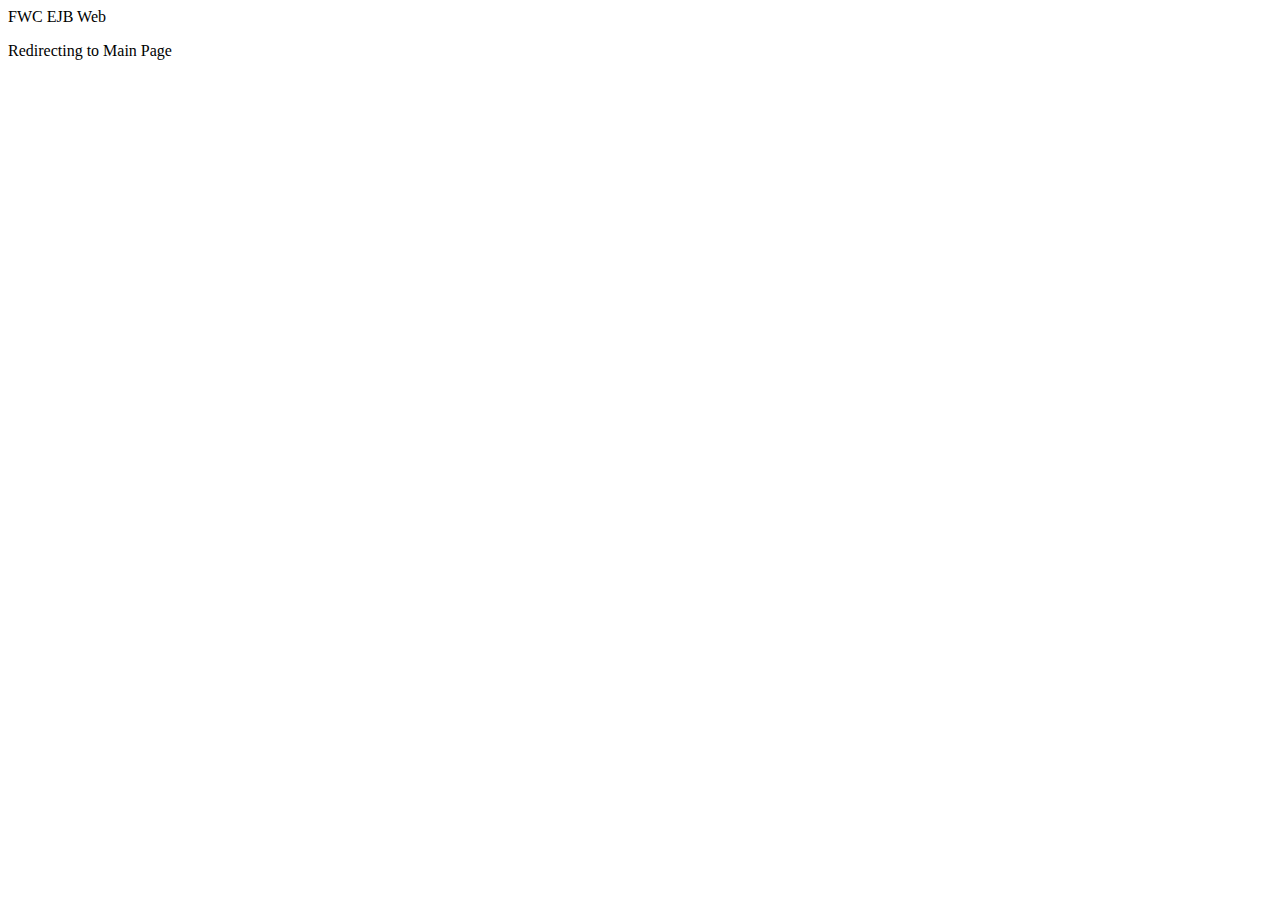
<file: fwc-ejb-web/src/main/webapp/index.html>
<html>
    <head>
        <title>FWC EJB Web</title>
        <script type="text/javascript">
            (function() {
                setTimeout(function() {
                    document.location.href="/fwc";
                }, 1500);
            })();
        </script>
    </head>
    <body>
       <p>FWC EJB Web</p>
       <p>Redirecting to Main Page</p>
    </body>
</html>
</file>
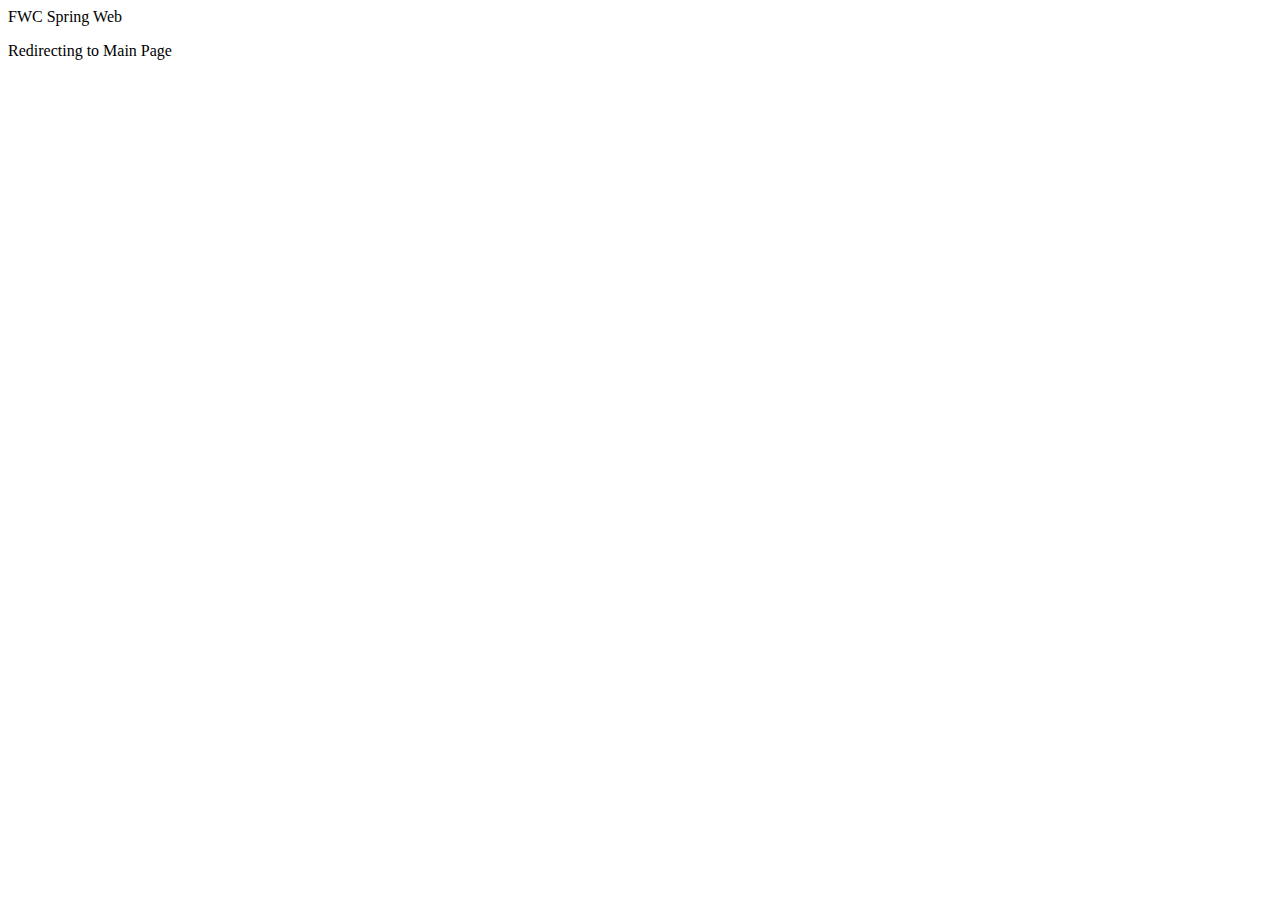
<file: fwc-spring-web/src/main/webapp/index.html>
<html>
    <head>
        <title>FWC Spring Web</title>
        <script type="text/javascript">
            (function() {
                setTimeout(function() {
                    document.location.href="/fwc";
                }, 1500);
            })();
        </script>
    </head>
    <body>
       <p>FWC Spring Web</p>
       <p>Redirecting to Main Page</p>
    </body>
</html>
</file>
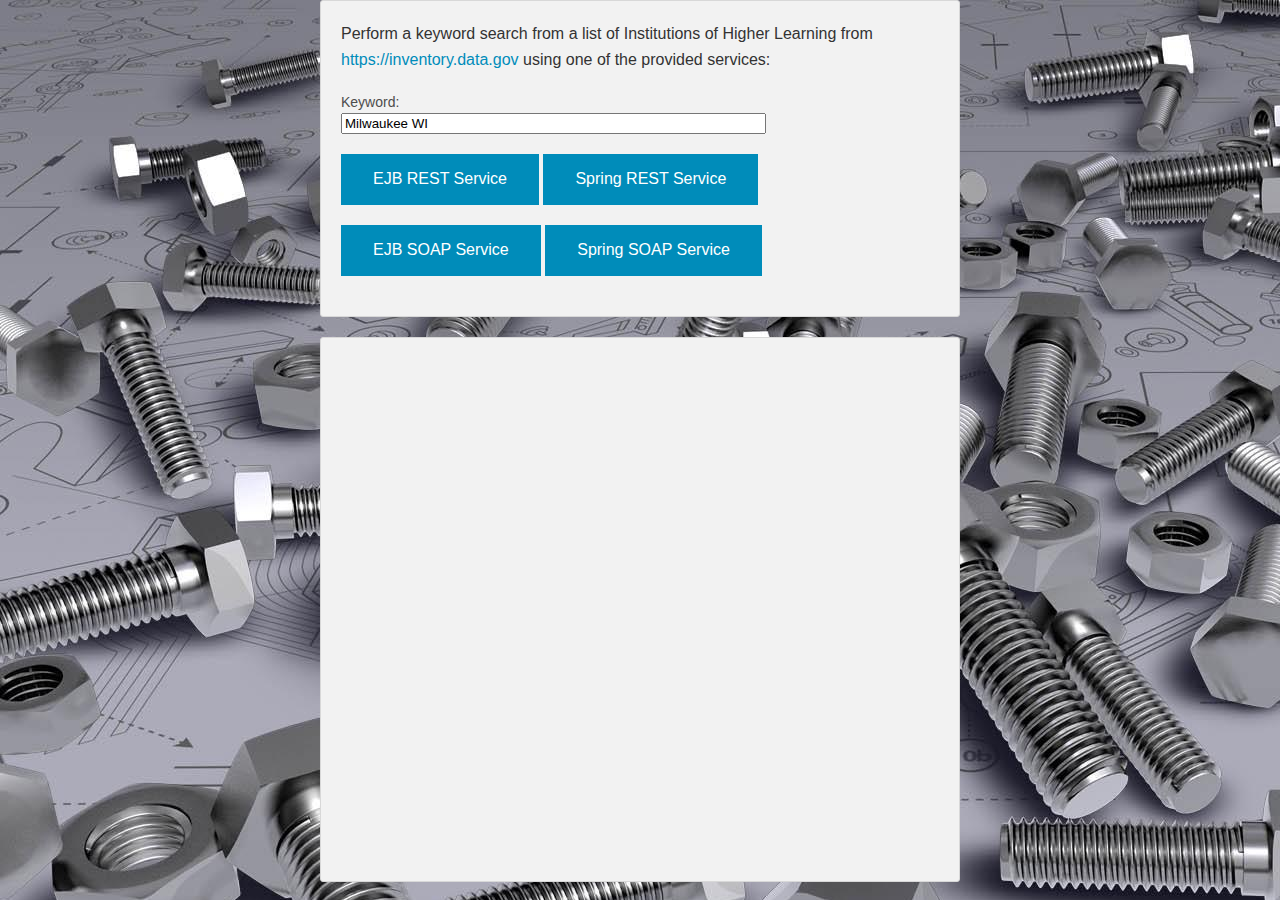
<file: fwc-web/src/main/webapp/index.html>
<html>
<head>
    <title>FWC Web</title>

    <link rel="stylesheet" href="lib/foundation-5.5.1/css/foundation.min.css" />
    <link rel="stylesheet" href="style/app.css" />
    
    <script src="lib/jquery-2.1.3.min.js"></script>
    <script src="lib/jquery.soap.js"></script>
    <script src="lib/foundation-5.5.1/js/vendor/modernizr.js"></script>
    <script src="lib/foundation-5.5.1/js/foundation.min.js"></script>
    <script src="lib/vkbeautify.0.99.00.beta.js"></script>
    
    <script src="js/fwc.js"></script>
</head>
<body onload="$(document).ready(fwc.startup);">
    <div class="row main">
        <div class="large-3 medium-2 small-1 columns">&nbsp;</div>
        <div class="large-6 medium-8 small-10 columns">
            <div class="row form">
                <div class="panel radius">
                    <p>
                        Perform a keyword search from a list of Institutions
                        of Higher Learning from
                        <a href="https://inventory.data.gov/dataset/032e19b4-5a90-41dc-83ff-6e4cd234f565/resource/38625c3d-5388-4c16-a30f-d105432553a4">https://inventory.data.gov</a>
                        using one of the provided services:
                    </p>
                    <label for="keyword">Keyword: </label>
                    <input name="keyword" class="keyword" size="50" value="Milwaukee WI" />
                    <br/>
                    <button class="ejb-rest">EJB REST Service</button>
                    <button class="spring-rest">Spring REST Service</button>
                    <button class="ejb-soap">EJB SOAP Service</button>
                    <button class="spring-soap">Spring SOAP Service</button>
                    
                </div>
            </div>
            <div class="row response panel radius">
                <pre class="data"></pre>
            </div>
        </div>
        <div class="large-3 medium-2 small-1 columns">&nbsp;</div>
    </div>
    <div class="wait" style="display:none;"><div></div></div>
</body>
</html>
</file>
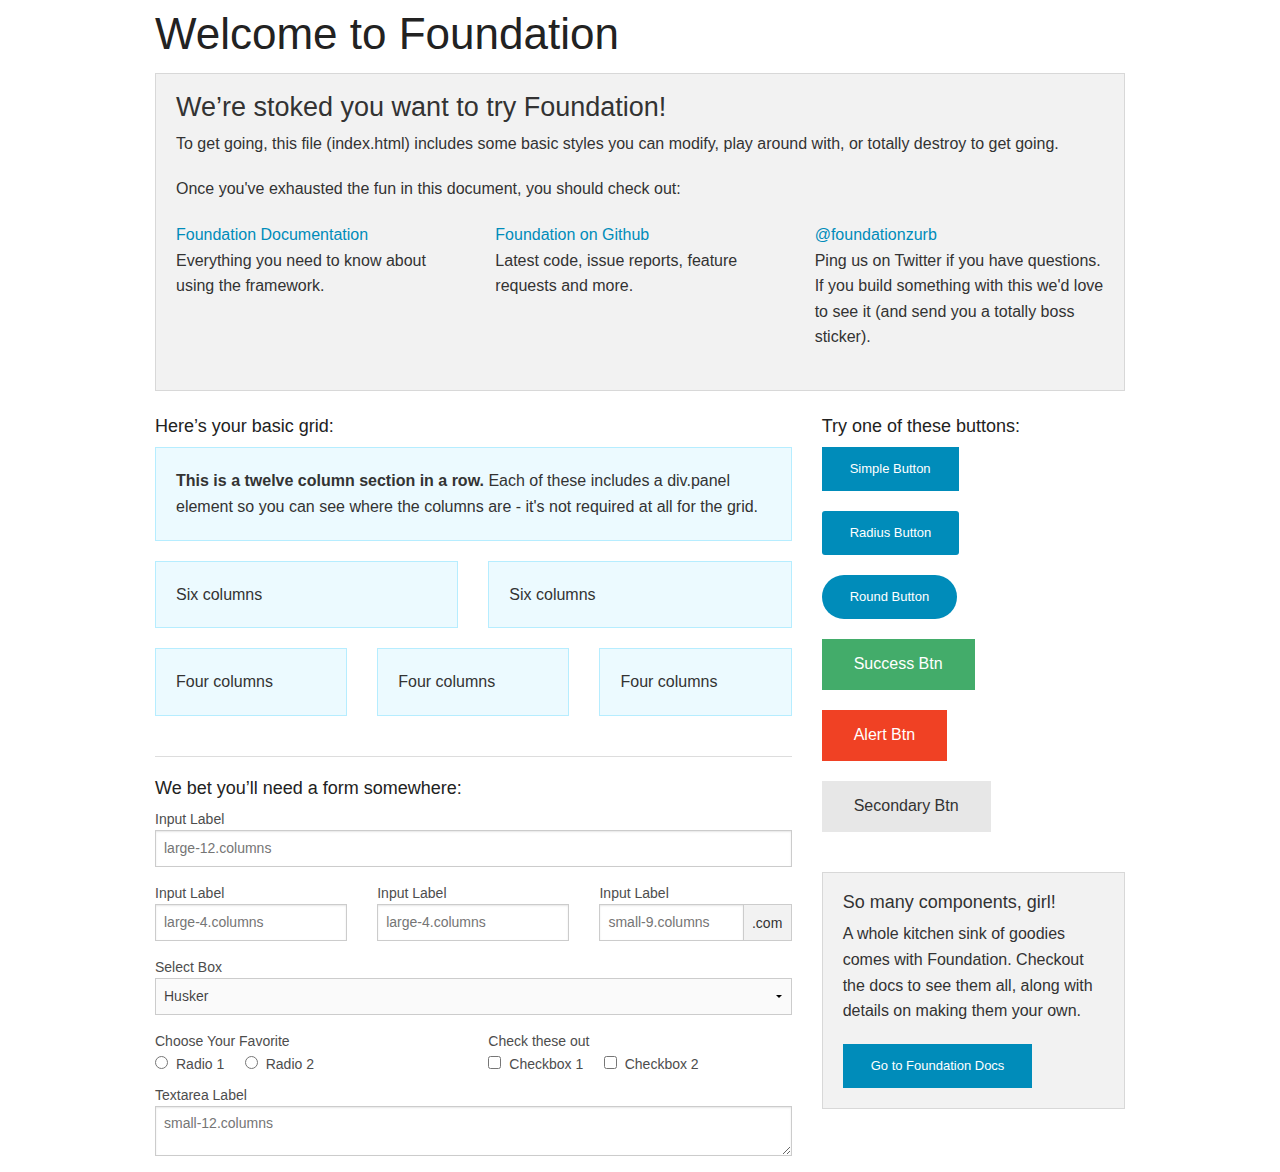
<file: fwc-web/src/main/webapp/lib/foundation-5.5.1/index.html>
<!doctype html>
<html class="no-js" lang="en">
  <head>
    <meta charset="utf-8" />
    <meta name="viewport" content="width=device-width, initial-scale=1.0" />
    <title>Foundation | Welcome</title>
    <link rel="stylesheet" href="css/foundation.css" />
    <script src="js/vendor/modernizr.js"></script>
  </head>
  <body>
    
    <div class="row">
      <div class="large-12 columns">
        <h1>Welcome to Foundation</h1>
      </div>
    </div>
    
    <div class="row">
      <div class="large-12 columns">
      	<div class="panel">
	        <h3>We&rsquo;re stoked you want to try Foundation! </h3>
	        <p>To get going, this file (index.html) includes some basic styles you can modify, play around with, or totally destroy to get going.</p>
	        <p>Once you've exhausted the fun in this document, you should check out:</p>
	        <div class="row">
	        	<div class="large-4 medium-4 columns">
	    		<p><a href="http://foundation.zurb.com/docs">Foundation Documentation</a><br />Everything you need to know about using the framework.</p>
	    	</div>
	        	<div class="large-4 medium-4 columns">
	        		<p><a href="http://github.com/zurb/foundation">Foundation on Github</a><br />Latest code, issue reports, feature requests and more.</p>
	        	</div>
	        	<div class="large-4 medium-4 columns">
	        		<p><a href="http://twitter.com/foundationzurb">@foundationzurb</a><br />Ping us on Twitter if you have questions. If you build something with this we'd love to see it (and send you a totally boss sticker).</p>
	        	</div>        
					</div>
      	</div>
      </div>
    </div>

    <div class="row">
      <div class="large-8 medium-8 columns">
        <h5>Here&rsquo;s your basic grid:</h5>
        <!-- Grid Example -->

        <div class="row">
          <div class="large-12 columns">
            <div class="callout panel">
              <p><strong>This is a twelve column section in a row.</strong> Each of these includes a div.panel element so you can see where the columns are - it's not required at all for the grid.</p>
            </div>
          </div>
        </div>
        <div class="row">
          <div class="large-6 medium-6 columns">
            <div class="callout panel">
              <p>Six columns</p>
            </div>
          </div>
          <div class="large-6 medium-6 columns">
            <div class="callout panel">
              <p>Six columns</p>
            </div>
          </div>
        </div>
        <div class="row">
          <div class="large-4 medium-4 small-4 columns">
            <div class="callout panel">
              <p>Four columns</p>
            </div>
          </div>
          <div class="large-4 medium-4 small-4 columns">
            <div class="callout panel">
              <p>Four columns</p>
            </div>
          </div>
          <div class="large-4 medium-4 small-4 columns">
            <div class="callout panel">
              <p>Four columns</p>
            </div>
          </div>
        </div>
        
        <hr />
                
        <h5>We bet you&rsquo;ll need a form somewhere:</h5>
        <form>
				  <div class="row">
				    <div class="large-12 columns">
				      <label>Input Label</label>
				      <input type="text" placeholder="large-12.columns" />
				    </div>
				  </div>
				  <div class="row">
				    <div class="large-4 medium-4 columns">
				      <label>Input Label</label>
				      <input type="text" placeholder="large-4.columns" />
				    </div>
				    <div class="large-4 medium-4 columns">
				      <label>Input Label</label>
				      <input type="text" placeholder="large-4.columns" />
				    </div>
				    <div class="large-4 medium-4 columns">
				      <div class="row collapse">
				        <label>Input Label</label>
				        <div class="small-9 columns">
				          <input type="text" placeholder="small-9.columns" />
				        </div>
				        <div class="small-3 columns">
				          <span class="postfix">.com</span>
				        </div>
				      </div>
				    </div>
				  </div>
				  <div class="row">
				    <div class="large-12 columns">
				      <label>Select Box</label>
				      <select>
				        <option value="husker">Husker</option>
				        <option value="starbuck">Starbuck</option>
				        <option value="hotdog">Hot Dog</option>
				        <option value="apollo">Apollo</option>
				      </select>
				    </div>
				  </div>
				  <div class="row">
				    <div class="large-6 medium-6 columns">
				      <label>Choose Your Favorite</label>
				      <input type="radio" name="pokemon" value="Red" id="pokemonRed"><label for="pokemonRed">Radio 1</label>
				      <input type="radio" name="pokemon" value="Blue" id="pokemonBlue"><label for="pokemonBlue">Radio 2</label>
				    </div>
				    <div class="large-6 medium-6 columns">
				      <label>Check these out</label>
				      <input id="checkbox1" type="checkbox"><label for="checkbox1">Checkbox 1</label>
				      <input id="checkbox2" type="checkbox"><label for="checkbox2">Checkbox 2</label>
				    </div>
				  </div>
				  <div class="row">
				    <div class="large-12 columns">
				      <label>Textarea Label</label>
				      <textarea placeholder="small-12.columns"></textarea>
				    </div>
				  </div>
				</form>
      </div>     

      <div class="large-4 medium-4 columns">
			  <h5>Try one of these buttons:</h5>
			  <p><a href="#" class="small button">Simple Button</a><br/>
        <a href="#" class="small radius button">Radius Button</a><br/>
        <a href="#" class="small round button">Round Button</a><br/>            
        <a href="#" class="medium success button">Success Btn</a><br/>
        <a href="#" class="medium alert button">Alert Btn</a><br/>
        <a href="#" class="medium secondary button">Secondary Btn</a></p>           
				<div class="panel">
        	<h5>So many components, girl!</h5>
        	<p>A whole kitchen sink of goodies comes with Foundation. Checkout the docs to see them all, along with details on making them your own.</p>
        	<a href="http://foundation.zurb.com/docs/" class="small button">Go to Foundation Docs</a>          
        </div>
      </div>
    </div>
    
    <script src="js/vendor/jquery.js"></script>
    <script src="js/foundation.min.js"></script>
    <script>
      $(document).foundation();
    </script>
  </body>
</html>
</file>
<file: fwc-web/src/main/webapp/style/app.css>
body {
    width: 100%;
    min-width: 100%;
    height: 100%;
    
    background-image: url(../img/nuts_and_bolts.jpg);
}

.main {
    width: 100%;
    min-width: 100%;
    height: 100%;
}

.response {
    overflow-y: scroll;
    overflow-x: hidden;
}

.wait {
    height: 100%;
    width: 100%;
    position: absolute;
    top: 0;
    opacity: 0.7;
}

.wait div {
    height: 100%;
    width: 100%;
    background: url(../img/Twirl.gif) no-repeat center center;
    background-size: 5%;
    background-color: white;
}

input {
    margin-bottom: 20px;
}
</file>
